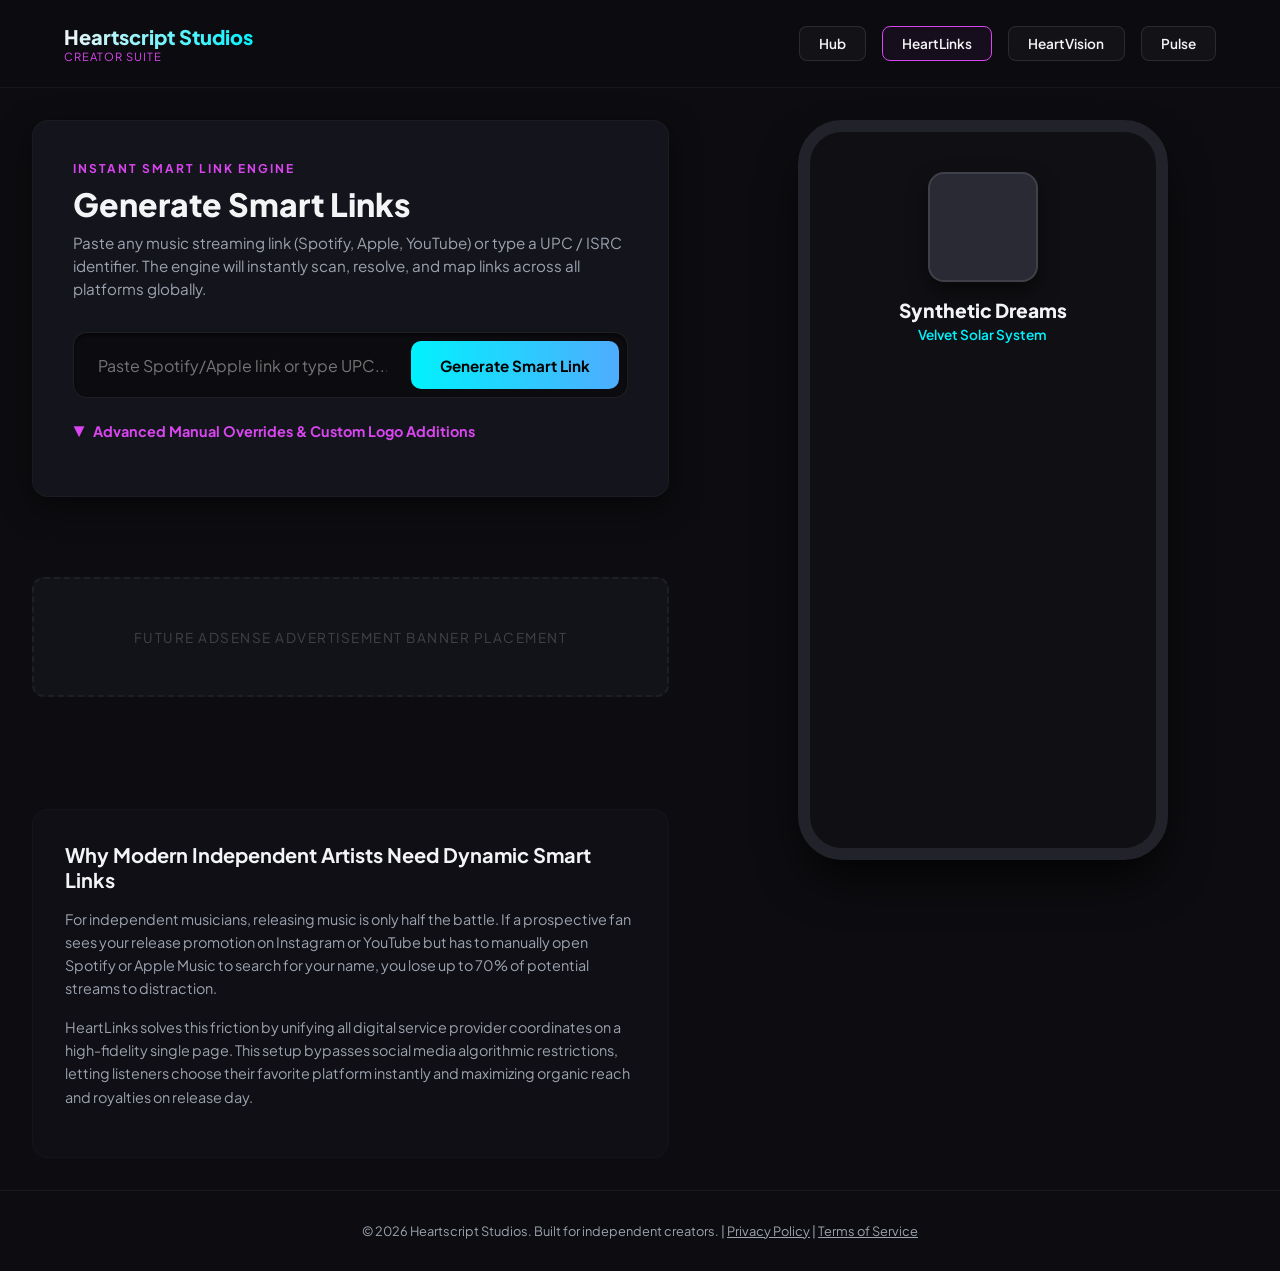
<file: smartlinks/index.html>
<!DOCTYPE html>
<html lang="en">
<head>
    <meta charset="UTF-8">
    <meta http-equiv="Cache-Control" content="no-cache, no-store, must-revalidate">
    <meta http-equiv="Pragma" content="no-cache">
    <meta http-equiv="Expires" content="0">
    <meta name="viewport" content="width=device-width, initial-scale=1.0">
    <title>HeartLinks - Instant Smart Links | Heartscript Studios</title>
    <link href="https://fonts.googleapis.com/css2?family=Plus+Jakarta+Sans:wght@300;400;600;700;800&display=swap" rel="stylesheet">
    <style>
        :root {
            --bg-color: #0d0d11;
            --card-bg: #14141c;
            --accent-cyan: #00f2fe;
            --accent-pink: #d946ef;
            --text-main: #f3f4f6;
            --text-muted: #9ca3af;
            --border-glow: rgba(0, 242, 254, 0.15);
        }

        * {
            box-sizing: border-box;
            margin: 0;
            padding: 0;
        }

        body {
            background-color: var(--bg-color);
            color: var(--text-main);
            font-family: 'Plus Jakarta Sans', sans-serif;
            min-height: 100vh;
            display: flex;
            flex-direction: column;
            overflow-x: hidden;
        }

        /* Navigation Bar */
        header {
            display: flex;
            justify-content: space-between;
            align-items: center;
            padding: 1.5rem 5%;
            background-color: rgba(13, 13, 17, 0.8);
            backdrop-filter: blur(12px);
            border-bottom: 1px solid rgba(255, 255, 255, 0.05);
            position: sticky;
            top: 0;
            z-index: 100;
        }

        .logo-container {
            display: flex;
            align-items: center;
            gap: 12px;
            text-decoration: none;
        }

        .logo-text h1 {
            font-size: 1.25rem;
            font-weight: 800;
            background: linear-gradient(to right, var(--text-main), var(--accent-cyan));
            -webkit-background-clip: text;
            -webkit-text-fill-color: transparent;
        }

        .logo-text p {
            font-size: 0.7rem;
            color: var(--accent-pink);
            letter-spacing: 1px;
            text-transform: uppercase;
        }

        .nav-links {
            display: flex;
            gap: 1rem;
        }

        .nav-btn {
            background: rgba(255, 255, 255, 0.03);
            border: 1px solid rgba(255, 255, 255, 0.1);
            color: var(--text-main);
            padding: 0.5rem 1.2rem;
            border-radius: 8px;
            text-decoration: none;
            font-size: 0.85rem;
            font-weight: 600;
            transition: all 0.3s ease;
        }

        .nav-btn:hover {
            border-color: var(--accent-cyan);
            box-shadow: 0 0 10px var(--border-glow);
            transform: translateY(-1px);
        }

        .nav-btn.active {
            border-color: var(--accent-pink);
            background: rgba(217, 70, 239, 0.05);
        }

        /* Workspace Core Layout */
        .app-container {
            max-width: 1300px;
            margin: 2rem auto;
            padding: 0 2rem;
            display: grid;
            grid-template-columns: 1.2fr 1fr;
            gap: 3rem;
            width: 100%;
        }

        @media (max-width: 1024px) {
            .app-container {
                grid-template-columns: 1fr;
            }
        }

        .workspace-panel {
            display: flex;
            flex-direction: column;
            gap: 2rem;
        }

        .tool-card {
            background: var(--card-bg);
            border: 1px solid rgba(255, 255, 255, 0.03);
            border-radius: 16px;
            padding: 2.5rem;
            box-shadow: 0 10px 30px rgba(0,0,0,0.5);
        }

        .section-tag {
            font-size: 0.75rem;
            text-transform: uppercase;
            letter-spacing: 2px;
            color: var(--accent-pink);
            font-weight: 700;
            margin-bottom: 0.5rem;
            display: block;
        }

        .tool-title {
            font-size: 2rem;
            font-weight: 800;
            margin-bottom: 0.5rem;
        }

        .tool-subtitle {
            color: var(--text-muted);
            font-size: 0.95rem;
            margin-bottom: 2rem;
            line-height: 1.5;
        }

        /* Premium Input Engine */
        .magic-input-wrapper {
            background: rgba(0, 0, 0, 0.4);
            border: 1px solid rgba(255, 255, 255, 0.08);
            border-radius: 14px;
            padding: 0.5rem;
            display: flex;
            gap: 0.5rem;
            align-items: center;
            box-shadow: inset 0 2px 4px rgba(0,0,0,0.5);
            transition: all 0.3s ease;
        }

        .magic-input-wrapper:focus-within {
            border-color: var(--accent-cyan);
            box-shadow: 0 0 15px rgba(0, 242, 254, 0.15), inset 0 2px 4px rgba(0,0,0,0.5);
        }

        .magic-field {
            flex-grow: 1;
            background: transparent;
            border: none;
            padding: 0.8rem 1rem;
            color: var(--text-main);
            font-family: inherit;
            font-size: 1rem;
        }

        .magic-field:focus {
            outline: none;
        }

        .primary-btn {
            background: linear-gradient(to right, #00f2fe, #4facfe);
            border: none;
            color: #000;
            font-weight: 700;
            padding: 0.9rem 1.8rem;
            border-radius: 10px;
            cursor: pointer;
            font-family: inherit;
            font-size: 0.95rem;
            transition: all 0.3s ease;
            white-space: nowrap;
        }

        .primary-btn:hover {
            box-shadow: 0 0 15px rgba(0, 242, 254, 0.5);
            transform: translateY(-1px);
        }

        /* File Upload Engine Button styling */
        .file-upload-wrapper {
            position: relative;
            display: inline-block;
            width: 100%;
        }

        .file-upload-label {
            display: flex;
            align-items: center;
            justify-content: center;
            gap: 10px;
            width: 100%;
            background: rgba(255, 255, 255, 0.03);
            border: 2px dashed rgba(255, 255, 255, 0.15);
            padding: 1rem;
            border-radius: 10px;
            cursor: pointer;
            color: var(--text-main);
            font-weight: 600;
            font-size: 0.9rem;
            transition: all 0.3s ease;
        }

        .file-upload-label:hover {
            border-color: var(--accent-pink);
            background: rgba(217, 70, 239, 0.02);
            box-shadow: 0 0 10px rgba(217, 70, 239, 0.1);
        }

        .file-input-hidden {
            position: absolute;
            left: 0;
            top: 0;
            opacity: 0;
            width: 100%;
            height: 100%;
            cursor: pointer;
        }

        /* Collapsible Manual Settings Panel */
        .collapsible-trigger {
            background: transparent;
            border: none;
            color: var(--accent-pink);
            font-family: inherit;
            font-size: 0.9rem;
            font-weight: 700;
            cursor: pointer;
            display: flex;
            align-items: center;
            gap: 8px;
            margin-top: 1.5rem;
            user-select: none;
        }

        .advanced-settings-panel {
            max-height: 0;
            overflow: hidden;
            transition: max-height 0.4s ease-out;
            background: rgba(255, 255, 255, 0.01);
            border-radius: 12px;
            padding: 0;
            margin-top: 1rem;
        }

        .advanced-settings-panel.open {
            max-height: 1200px;
            padding: 1.5rem;
            border: 1px dashed rgba(255, 255, 255, 0.05);
        }

        .input-group {
            margin-bottom: 1.25rem;
        }

        .input-group label {
            display: block;
            font-size: 0.8rem;
            font-weight: 600;
            margin-bottom: 0.5rem;
            color: var(--text-muted);
            text-transform: uppercase;
            letter-spacing: 0.5px;
        }

        .input-field {
            width: 100%;
            background: rgba(0,0,0,0.3);
            border: 1px solid rgba(255, 255, 255, 0.1);
            padding: 0.75rem 1rem;
            border-radius: 8px;
            color: var(--text-main);
            font-family: inherit;
            font-size: 0.9rem;
            transition: all 0.3s ease;
        }

        .input-field:focus {
            outline: none;
            border-color: var(--accent-cyan);
        }

        /* Live Preview Mockup container */
        .preview-panel {
            display: flex;
            justify-content: center;
            align-items: flex-start;
        }

        .phone-mockup {
            width: 370px;
            height: 740px;
            background: #101014;
            border: 12px solid #22222a;
            border-radius: 44px;
            box-shadow: 0 25px 50px -12px rgba(0, 0, 0, 0.9);
            position: sticky;
            top: 100px;
            overflow: hidden;
        }

        .phone-screen {
            padding: 2.5rem 1.8rem;
            height: 100%;
            display: flex;
            flex-direction: column;
            align-items: center;
            overflow-y: auto;
            position: relative;
        }

        /* Mockup Active Elements */
        .mockup-header {
            display: flex;
            flex-direction: column;
            align-items: center;
            text-align: center;
            margin-bottom: 2rem;
            width: 100%;
        }

        .mockup-avatar {
            width: 110px;
            height: 110px;
            border-radius: 16px;
            background: #2a2a35;
            margin-bottom: 1rem;
            border: 2px solid rgba(255,255,255,0.1);
            background-size: cover;
            background-position: center;
            box-shadow: 0 10px 20px rgba(0,0,0,0.5);
            transition: background-image 0.2s ease;
        }

        .mockup-title {
            font-size: 1.2rem;
            font-weight: 800;
            margin-bottom: 0.25rem;
            color: var(--text-main);
        }

        .mockup-subtitle {
            font-size: 0.85rem;
            color: var(--accent-cyan);
            font-weight: 600;
        }

        .mockup-links-list {
            display: flex;
            flex-direction: column;
            gap: 12px;
            width: 100%;
            margin-top: 1rem;
        }

        .mockup-btn {
            width: 100%;
            background: rgba(255,255,255,0.04);
            border: 1px solid rgba(255,255,255,0.08);
            color: var(--text-main);
            padding: 0.85rem 1.2rem;
            border-radius: 12px;
            text-decoration: none;
            font-size: 0.85rem;
            font-weight: 700;
            display: flex;
            align-items: center;
            justify-content: space-between;
            transition: all 0.3s ease;
        }

        .mockup-btn:hover {
            border-color: var(--accent-cyan);
            background: rgba(0, 242, 254, 0.05);
            transform: scale(1.02);
        }

        .platform-logo {
            width: 22px;
            height: 22px;
            object-fit: contain;
        }

        /* Loading Overlay inside the Phone screen during lookup */
        .mockup-loader {
            position: absolute;
            top: 0;
            left: 0;
            right: 0;
            bottom: 0;
            background: rgba(13, 13, 17, 0.95);
            display: none;
            flex-direction: column;
            align-items: center;
            justify-content: center;
            z-index: 10;
        }

        .spinner {
            width: 40px;
            height: 40px;
            border: 3px solid rgba(0, 242, 254, 0.1);
            border-top-color: var(--accent-cyan);
            border-radius: 50%;
            animation: spin 1s infinite linear;
            margin-bottom: 1rem;
        }

        @keyframes spin {
            0% { transform: rotate(0deg); }
            100% { transform: rotate(360deg); }
        }

        .ad-placeholder {
            margin: 3rem 0;
            width: 100%;
            background: rgba(20, 20, 28, 0.8);
            border: 2px dashed rgba(255,255,255,0.05);
            border-radius: 12px;
            height: 120px;
            display: flex;
            align-items: center;
            justify-content: center;
            color: rgba(255,255,255,0.2);
            font-size: 0.85rem;
            letter-spacing: 1.5px;
            text-transform: uppercase;
        }

        .seo-block {
            background: rgba(20, 20, 28, 0.4);
            border: 1px solid rgba(255,255,255,0.02);
            border-radius: 16px;
            padding: 2rem;
            margin-top: 2rem;
        }

        .seo-title {
            font-size: 1.25rem;
            font-weight: 700;
            margin-bottom: 1rem;
            color: var(--text-main);
        }

        .seo-text {
            color: var(--text-muted);
            font-size: 0.9rem;
            line-height: 1.6;
            margin-bottom: 1rem;
        }

        footer {
            margin-top: auto;
            padding: 2rem;
            text-align: center;
            border-top: 1px solid rgba(255,255,255,0.05);
            font-size: 0.8rem;
            color: var(--text-muted);
        }
    </style>
</head>
<body>

    <header>
        <a href="/" class="logo-container">
            <div class="logo-text">
                <h1>Heartscript Studios</h1>
                <p>Creator Suite</p>
            </div>
        </a>
        <nav class="nav-links">
            <a href="/" class="nav-btn">Hub</a>
            <a href="/heartlinks/" class="nav-btn active">HeartLinks</a>
            <a href="/heartvision/" class="nav-btn">HeartVision</a>
            <a href="/pulse/" class="nav-btn">Pulse</a>
        </nav>
    </header>

    <div class="app-container">
        
        <!-- Interactive Panel -->
        <div class="workspace-panel">
            <div class="tool-card">
                <span class="section-tag">Instant Smart Link Engine</span>
                <h2 class="tool-title">Generate Smart Links</h2>
                <p class="tool-subtitle">Paste any music streaming link (Spotify, Apple, YouTube) or type a UPC / ISRC identifier. The engine will instantly scan, resolve, and map links across all platforms globally.</p>
                
                <!-- The Modern Single Action Search bar -->
                <div class="magic-input-wrapper">
                    <input type="text" id="magic-input" class="magic-field" placeholder="Paste Spotify/Apple link or type UPC...">
                    <button class="primary-btn" onclick="fetchSongDetails()">Generate Smart Link</button>
                </div>

                <!-- Toggle for Advanced Manual Corrections -->
                <button class="collapsible-trigger" onclick="toggleAdvancedSettings()">
                    <span id="trigger-icon">▼</span> Advanced Manual Overrides & Custom Logo Additions
                </button>

                <!-- Hidden by default advanced fields panel -->
                <div id="advanced-panel" class="advanced-settings-panel">
                    
                    <h3 style="font-size: 0.95rem; font-weight: 700; margin-bottom: 1.2rem; color: var(--accent-cyan); text-transform: uppercase;">Manual Meta Tuning</h3>
                    
                    <div class="input-group">
                        <label>Artist Name</label>
                        <input type="text" id="artist-name" class="input-field" placeholder="Artist Name Override" oninput="updatePreview()">
                    </div>

                    <div class="input-group">
                        <label>Release Title</label>
                        <input type="text" id="track-title" class="input-field" placeholder="Release Title Override" oninput="updatePreview()">
                    </div>

                    <!-- Native File Upload Wrapper Interface -->
                    <div class="input-group">
                        <label>Cover Art Image</label>
                        <div class="file-upload-wrapper">
                            <label for="cover-art-file" class="file-upload-label" id="upload-status-text">
                                📁 Choose Cover Art File...
                            </label>
                            <input type="file" id="cover-art-file" class="file-input-hidden" accept="image/*" onchange="handleImageUpload(this)">
                        </div>
                    </div>

                    <h3 style="font-size: 0.95rem; font-weight: 700; margin: 2rem 0 1.2rem 0; color: var(--accent-pink); text-transform: uppercase;">Direct Platform Overwrites</h3>
                    <div style="display: grid; grid-template-columns: 1fr 1fr; gap: 1rem;">
                        <div class="input-group">
                            <label>Spotify Link</label>
                            <input type="text" id="link-spotify" class="input-field" placeholder="https://..." oninput="updatePreview()">
                        </div>
                        <div class="input-group">
                            <label>Apple Music Link</label>
                            <input type="text" id="link-apple" class="input-field" placeholder="https://..." oninput="updatePreview()">
                        </div>
                        <div class="input-group">
                            <label>YouTube Link</label>
                            <input type="text" id="link-youtube" class="input-field" placeholder="https://..." oninput="updatePreview()">
                        </div>
                        <div class="input-group">
                            <label>Amazon Music Link</label>
                            <input type="text" id="link-amazon" class="input-field" placeholder="https://..." oninput="updatePreview()">
                        </div>
                    </div>

                    <!-- Custom Logo and Platform addition -->
                    <h3 style="font-size: 0.95rem; font-weight: 700; margin: 2rem 0 1.2rem 0; color: var(--accent-cyan); text-transform: uppercase;">Custom Redirects (e.g., Bandcamp, Audiomack)</h3>
                    <div style="display: grid; grid-template-columns: 1.2fr 1.2fr 1fr; gap: 0.8rem; margin-bottom: 1rem;">
                        <input type="text" id="cust-name" class="input-field" placeholder="Platform Name">
                        <input type="text" id="cust-url" class="input-field" placeholder="Platform Link">
                        <input type="text" id="cust-logo" class="input-field" placeholder="Custom Logo Image URL">
                    </div>
                    <button class="primary-btn" style="padding: 0.6rem 1.2rem; font-size: 0.8rem; background: linear-gradient(to right, #d946ef, #4facfe); color: #fff;" onclick="addCustomPlatform()">+ Mount Custom Redirect</button>
                </div>
            </div>

            <div class="ad-placeholder">
                Future AdSense Advertisement Banner Placement
            </div>

            <div class="seo-block">
                <h4 class="seo-title">Why Modern Independent Artists Need Dynamic Smart Links</h4>
                <p class="seo-text">
                    For independent musicians, releasing music is only half the battle. If a prospective fan sees your release promotion on Instagram or YouTube but has to manually open Spotify or Apple Music to search for your name, you lose up to 70% of potential streams to distraction.
                </p>
                <p class="seo-text">
                    HeartLinks solves this friction by unifying all digital service provider coordinates on a high-fidelity single page. This setup bypasses social media algorithmic restrictions, letting listeners choose their favorite platform instantly and maximizing organic reach and royalties on release day.
                </p>
            </div>
        </div>

        <!-- Phone Preview Mockup -->
        <div class="preview-panel">
            <div class="phone-mockup">
                <div class="phone-screen" id="preview-screen">
                    
                    <!-- Dynamic Loading Overlay -->
                    <div id="mockup-loader" class="mockup-loader">
                        <div class="spinner"></div>
                        <p style="color: var(--accent-cyan); font-size: 0.85rem; font-weight: 700; letter-spacing: 1px;">AUTOFETCH ACTIVE...</p>
                    </div>

                    <div class="mockup-header">
                        <div class="mockup-avatar" id="prev-avatar"></div>
                        <h3 class="mockup-title" id="prev-track">Synthetic Dreams</h3>
                        <p class="mockup-subtitle" id="prev-artist">Velvet Solar System</p>
                    </div>
                    
                    <div class="mockup-links-list" id="prev-links">
                        <!-- Links render automatically here -->
                    </div>
                </div>
            </div>
        </div>

    </div>

    <footer>
        <p>&copy; 2026 Heartscript Studios. Built for independent creators. | <a href="/privacy-policy/" style="color: var(--text-muted);">Privacy Policy</a> | <a href="/terms-of-service/" style="color: var(--text-muted);">Terms of Service</a></p>
    </footer>

    <script>
        let customPlatforms = [];
        let uploadedImageBase64 = ""; // Holds the local uploaded image data

        const defaultLogos = {
            spotify: "https://upload.wikimedia.org/wikipedia/commons/1/19/Spotify_logo_without_text.svg",
            itunes: "https://upload.wikimedia.org/wikipedia/commons/d/df/Apple_Music_logo.svg",
            youtube: "https://upload.wikimedia.org/wikipedia/commons/archive/0/09/20211015074818%21YouTube_full-color_icon_%282017%29.svg",
            amazonMusic: "https://upload.wikimedia.org/wikipedia/commons/0/00/Amazon_Music_logo_2021.svg"
        };

        function toggleAdvancedSettings() {
            const panel = document.getElementById('advanced-panel');
            const icon = document.getElementById('trigger-icon');
            if (panel.classList.contains('open')) {
                panel.classList.remove('open');
                icon.innerText = "▼";
            } else {
                panel.classList.add('open');
                icon.innerText = "▲";
            }
        }

        // Handle the dynamic conversion of the uploaded local image file
        function handleImageUpload(input) {
            if (input.files && input.files[0]) {
                const reader = new FileReader();
                
                reader.onload = function(e) {
                    uploadedImageBase64 = e.target.result; // Dynamic base64 URL string
                    document.getElementById('upload-status-text').innerHTML = "✅ Art Loaded: " + input.files[0].name;
                    updatePreview(); // Trigger instant smartphone mockup paint
                };
                
                reader.readAsDataURL(input.files[0]);
            }
        }

        async function fetchSongDetails() {
            const inputVal = document.getElementById('magic-input').value.trim();
            if (!inputVal) {
                alert("Please paste a link or enter a UPC code first!");
                return;
            }

            const loader = document.getElementById('mockup-loader');
            loader.style.display = 'flex';

            try {
                let targetUrl = "";
                const isNumericId = /^\d+$/.test(inputVal);

                if (isNumericId) {
                    targetUrl = `https://api.song.link/v1-alpha.1/links?upc=${inputVal}`;
                } else {
                    const encodedUrl = encodeURIComponent(inputVal);
                    targetUrl = `https://api.song.link/v1-alpha.1/links?url=${encodedUrl}`;
                }

                const proxyUrl = `https://api.allorigins.win/get?url=${encodeURIComponent(targetUrl)}`;
                
                const response = await fetch(proxyUrl);
                if (!response.ok) throw new Error("CORS Proxy Network Connection Failed.");

                const wrapper = await response.json();
                if (!wrapper || !wrapper.contents) throw new Error("Empty dataset returned from scanning proxy.");

                const data = JSON.parse(wrapper.contents);
                
                if (!data.entityUniqueIds || data.entityUniqueIds.length === 0) {
                    throw new Error("No tracking information matching this ID could be resolved globally.");
                }

                const firstEntityKey = data.entityUniqueIds[0];
                const songMeta = data.entitiesByUniqueId[firstEntityKey];

                if (songMeta) {
                    document.getElementById('artist-name').value = songMeta.artistName || "";
                    document.getElementById('track-title').value = songMeta.title || "";
                    // Fallback to fetch album art from API if no manual local upload is currently selected
                    if (!uploadedImageBase64) {
                        uploadedImageBase64 = songMeta.thumbnailUrl || "";
                        document.getElementById('upload-status-text').innerHTML = "🌐 Fetched Artwork Automatically";
                    }
                }

                const links = data.linksByPlatform;
                if (links) {
                    document.getElementById('link-spotify').value = (links.spotify && links.spotify.url) ? links.spotify.url : "";
                    document.getElementById('link-apple').value = (links.itunes && links.itunes.url) ? links.itunes.url : "";
                    document.getElementById('link-youtube').value = (links.youtube && links.youtube.url) ? links.youtube.url : "";
                    document.getElementById('link-amazon').value = (links.amazonMusic && links.amazonMusic.url) ? links.amazonMusic.url : "";
                }

                updatePreview();
            } catch (error) {
                alert("Scan Alert:\n\n" + error.message + "\n\nFeel free to expand the Manual Overrides below to insert details directly.");
                console.error(error);
            } finally {
                loader.style.display = 'none';
            }
        }

        function addCustomPlatform() {
            const name = document.getElementById('cust-name').value.trim();
            const url = document.getElementById('cust-url').value.trim();
            const logo = document.getElementById('cust-logo').value.trim() || "https://upload.wikimedia.org/wikipedia/commons/c/ca/CD_icon.svg";

            if (!name || !url) {
                alert("Platform Name and Link are required to mount!");
                return;
            }

            customPlatforms.push({ name, url, logo });

            document.getElementById('cust-name').value = "";
            document.getElementById('cust-url').value = "";
            document.getElementById('cust-logo').value = "";

            updatePreview();
        }

        function updatePreview() {
            const artist = document.getElementById('artist-name').value || 'Velvet Solar System';
            const track = document.getElementById('track-title').value || 'Synthetic Dreams';

            document.getElementById('prev-artist').innerText = artist;
            document.getElementById('prev-track').innerText = track;

            const avatar = document.getElementById('prev-avatar');
            if (uploadedImageBase64 && uploadedImageBase64.trim() !== "") {
                avatar.style.backgroundImage = `url('${uploadedImageBase64}')`;
            } else {
                avatar.style.backgroundImage = 'none';
            }

            const listContainer = document.getElementById('prev-links');
            listContainer.innerHTML = "";

            addPlatformButton(listContainer, 'link-spotify', 'Spotify', defaultLogos.spotify);
            addPlatformButton(listContainer, 'link-apple', 'Apple Music', defaultLogos.itunes);
            addPlatformButton(listContainer, 'link-youtube', 'YouTube', defaultLogos.youtube);
            addPlatformButton(listContainer, 'link-amazon', 'Amazon Music', defaultLogos.amazonMusic);

            customPlatforms.forEach(platform => {
                const linkElement = document.createElement('a');
                linkElement.href = platform.url;
                linkElement.target = "_blank";
                linkElement.className = "mockup-btn";
                linkElement.innerHTML = `
                    <span>Listen on ${platform.name}</span>
                    <img class="platform-logo" src="${platform.logo}" alt="${platform.name}">
                `;
                listContainer.appendChild(linkElement);
            });
        }

        function addPlatformButton(container, inputId, label, logoUrl) {
            const url = document.getElementById(inputId).value.trim();
            if (url) {
                const linkElement = document.createElement('a');
                linkElement.href = url;
                linkElement.target = "_blank";
                linkElement.className = "mockup-btn";
                linkElement.innerHTML = `
                    <span>Listen on ${label}</span>
                    <img class="platform-logo" src="${logoUrl}" alt="${label}">
                `;
                container.appendChild(linkElement);
            }
        }

        updatePreview();
    </script>
</body>
</html>
</file>
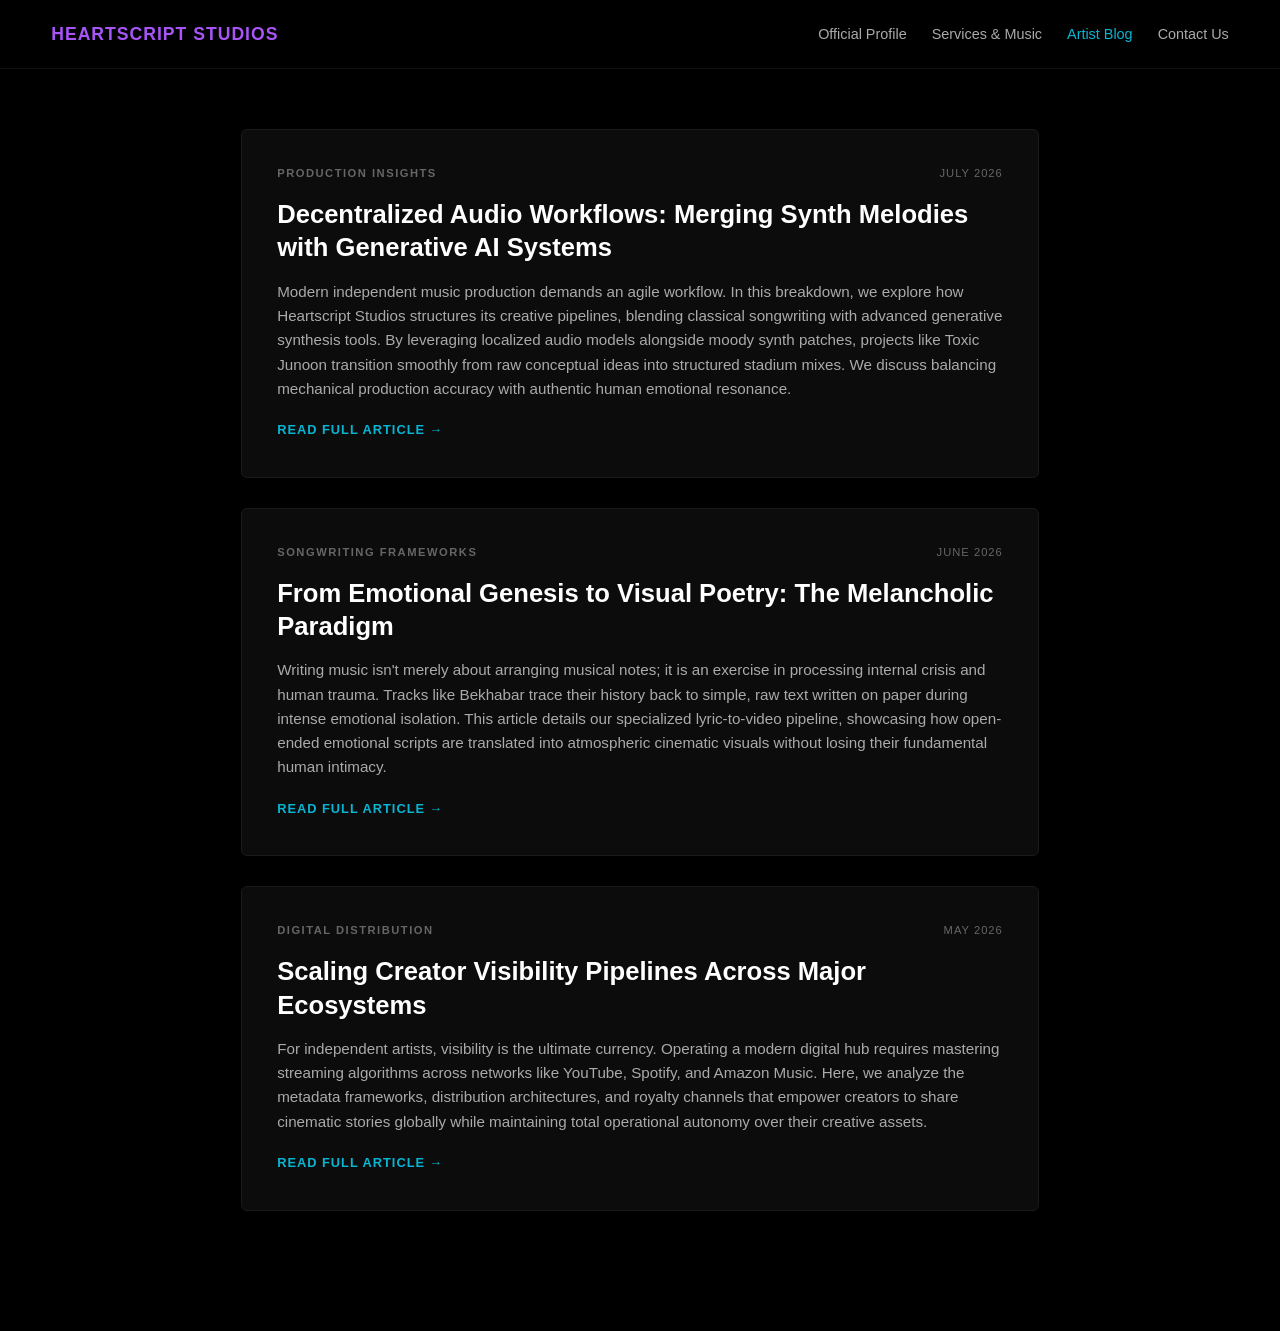
<file: blog.html>
<!DOCTYPE html>
<html lang="en">
<head>
    <meta charset="UTF-8">
    <meta name="viewport" content="width=device-width, initial-scale=1.0">
    <title>Artist Blog | Heartscript Studios</title>
    <style>
        /* Base Reset & Studio Theme */
        * {
            box-sizing: border-box;
            margin: 0;
            padding: 0;
        }
        body {
            background-color: #000000;
            color: #ffffff;
            font-family: -apple-system, BlinkMacSystemFont, "Segoe UI", Roboto, Helvetica, Arial, sans-serif;
            line-height: 1.6;
            padding-bottom: 80px;
        }
        a {
            text-decoration: none;
            color: inherit;
        }

        /* Navigation Header */
        header {
            display: flex;
            justify-content: space-between;
            align-items: center;
            padding: 20px 4%;
            background-color: #000000;
            border-bottom: 1px solid #111111;
        }
        .logo {
            color: #a855f7;
            font-weight: bold;
            font-size: 1.1rem;
            letter-spacing: 1px;
            text-transform: uppercase;
        }
        nav ul {
            display: flex;
            list-style: none;
            gap: 25px;
        }
        nav ul li a {
            font-size: 0.9rem;
            color: #aaaaaa;
            transition: color 0.2s ease;
        }
        nav ul li a:hover, nav ul li a.active {
            color: #06b6d4;
        }

        /* Main Layout Container */
        .container {
            max-width: 900px;
            margin: 0 auto;
            padding: 40px 4%;
        }

        /* Blog Articles Container */
        .blog-list {
            display: flex;
            flex-direction: column;
            gap: 30px;
            margin-top: 20px;
        }

        /* Blog Card Layout */
        .blog-card {
            background-color: #0c0c0c;
            border: 1px solid #1a1a1a;
            padding: 35px;
            border-radius: 6px;
        }
        .blog-meta {
            display: flex;
            justify-content: space-between;
            margin-bottom: 15px;
        }
        .blog-category {
            color: #666666;
            font-size: 0.7rem;
            text-transform: uppercase;
            letter-spacing: 1.5px;
            font-weight: 600;
        }
        .blog-date {
            color: #666666;
            font-size: 0.7rem;
            text-transform: uppercase;
            letter-spacing: 1px;
        }
        .blog-card h2 {
            font-size: 1.6rem;
            margin-bottom: 15px;
            color: #ffffff;
            font-weight: 700;
            line-height: 1.3;
        }
        .blog-snippet {
            color: #aaaaaa;
            font-size: 0.95rem;
            line-height: 1.6;
        }

        /* Interactive Read More Expansion Setup */
        details {
            margin-top: 15px;
        }
        details summary {
            color: #06b6d4;
            font-size: 0.8rem;
            font-weight: 700;
            text-transform: uppercase;
            letter-spacing: 1px;
            cursor: pointer;
            list-style: none;
            outline: none;
            display: inline-block;
            transition: opacity 0.2s ease;
        }
        details summary::-webkit-details-marker {
            display: none;
        }
        details summary:hover {
            opacity: 0.8;
        }
        details[open] summary {
            display: none;
        }
        .full-post-content {
            color: #aaaaaa;
            font-size: 0.95rem;
            line-height: 1.6;
            border-top: 1px dashed #222222;
            padding-top: 15px;
            margin-top: 5px;
        }
        .full-post-content p {
            margin-bottom: 15px;
        }
        .full-post-content p:last-child {
            margin-bottom: 0;
        }

        /* Responsive Formatting */
        @media (max-width: 768px) {
            header {
                flex-direction: column;
                gap: 15px;
                text-align: center;
            }
            .blog-card h2 {
                font-size: 1.3rem;
            }
        }
    </style>
</head>
<body>

    <!-- Header Navigation Section -->
    <header>
        <div class="logo">Heartscript Studios</div>
        <nav>
            <ul>
                <li><a href="index.php">Official Profile</a></li>
                <li><a href="portfolio.php">Services & Music</a></li>
                <li><a href="blog.php" class="active">Artist Blog</a></li>
                <li><a href="contact.php">Contact Us</a></li>
            </ul>
        </nav>
    </header>

    <!-- Main Content Container -->
    <div class="container">
        
        <div class="blog-list">
            
            <!-- Article 1 -->
            <div class="blog-card">
                <div class="blog-meta">
                    <span class="blog-category">Production Insights</span>
                    <span class="blog-date">July 2026</span>
                </div>
                <h2>Decentralized Audio Workflows: Merging Synth Melodies with Generative AI Systems</h2>
                <p class="blog-snippet">
                    Modern independent music production demands an agile workflow. In this breakdown, we explore how Heartscript Studios structures its creative pipelines, blending classical songwriting with advanced generative synthesis tools. By leveraging localized audio models alongside moody synth patches, projects like Toxic Junoon transition smoothly from raw conceptual ideas into structured stadium mixes. We discuss balancing mechanical production accuracy with authentic human emotional resonance.
                </p>
                
                <details>
                    <summary>Read Full Article →</summary>
                    <div class="full-post-content">
                        <p>
                            By separating the generative arrangement layers from core acoustic foundations, we achieve high-fidelity output without losing human touch. This workflow relies heavily on iterative processing steps, mapping vocal parameters precisely to match sub-bass frequencies, and testing rendering variations until the sonic atmosphere meets the strict criteria required for modern streaming frameworks.
                        </p>
                        <p>
                            Ultimately, the integration of automation tools isn't designed to replace artistic intent, but to accelerate it. This system gives us the freedom to experiment with wide stereophonic horizons and industrial texture tracks in fractions of the time standard baseline systems require.
                        </p>
                    </div>
                </details>
            </div>

            <!-- Article 2 -->
            <div class="blog-card">
                <div class="blog-meta">
                    <span class="blog-category">Songwriting Frameworks</span>
                    <span class="blog-date">June 2026</span>
                </div>
                <h2>From Emotional Genesis to Visual Poetry: The Melancholic Paradigm</h2>
                <p class="blog-snippet">
                    Writing music isn't merely about arranging musical notes; it is an exercise in processing internal crisis and human trauma. Tracks like Bekhabar trace their history back to simple, raw text written on paper during intense emotional isolation. This article details our specialized lyric-to-video pipeline, showcasing how open-ended emotional scripts are translated into atmospheric cinematic visuals without losing their fundamental human intimacy.
                </p>
                
                <details>
                    <summary>Read Full Article →</summary>
                    <div class="full-post-content">
                        <p>
                            Using deep image-to-video synthesis frameworks, each phrase is treated as a narrative anchor. We systematically synchronize frame pacing with acoustic transients, ensuring that the visual weight of every scene shifts exactly when the musical key changes. This intentional pairing grounds abstract themes into concrete emotional realities for the listener.
                        </p>
                        <p>
                            Maintaining strict consistency across color grading templates further guarantees that the visual tone mirrors the low-frequency acoustic textures, providing a fully integrated cinematic release layout across external streaming indexes.
                        </p>
                    </div>
                </details>
            </div>

            <!-- Article 3 -->
            <div class="blog-card">
                <div class="blog-meta">
                    <span class="blog-category">Digital Distribution</span>
                    <span class="blog-date">May 2026</span>
                </div>
                <h2>Scaling Creator Visibility Pipelines Across Major Ecosystems</h2>
                <p class="blog-snippet">
                    For independent artists, visibility is the ultimate currency. Operating a modern digital hub requires mastering streaming algorithms across networks like YouTube, Spotify, and Amazon Music. Here, we analyze the metadata frameworks, distribution architectures, and royalty channels that empower creators to share cinematic stories globally while maintaining total operational autonomy over their creative assets.
                </p>
                
                <details>
                    <summary>Read Full Article →</summary>
                    <div class="full-post-content">
                        <p>
                            Success in the digital landscape requires precise optimization of hidden metadata tags, consistent canonical linking across all distributed platforms, and the active routing of high-authority web assets back to your main site. By understanding how modern crawlers categorize independent media frameworks, creators can reliably claim the top spot for their unique brand identities.
                        </p>
                        <p>
                            By taking ownership of distribution endpoints and ensuring verified validation signals across web directories, independent creators can establish resilient ecosystems that secure discoverability metrics completely independent of middleman architectures.
                        </p>
                    </div>
                </details>
            </div>

        </div>

    </div>

</body>
</html>
</file>
